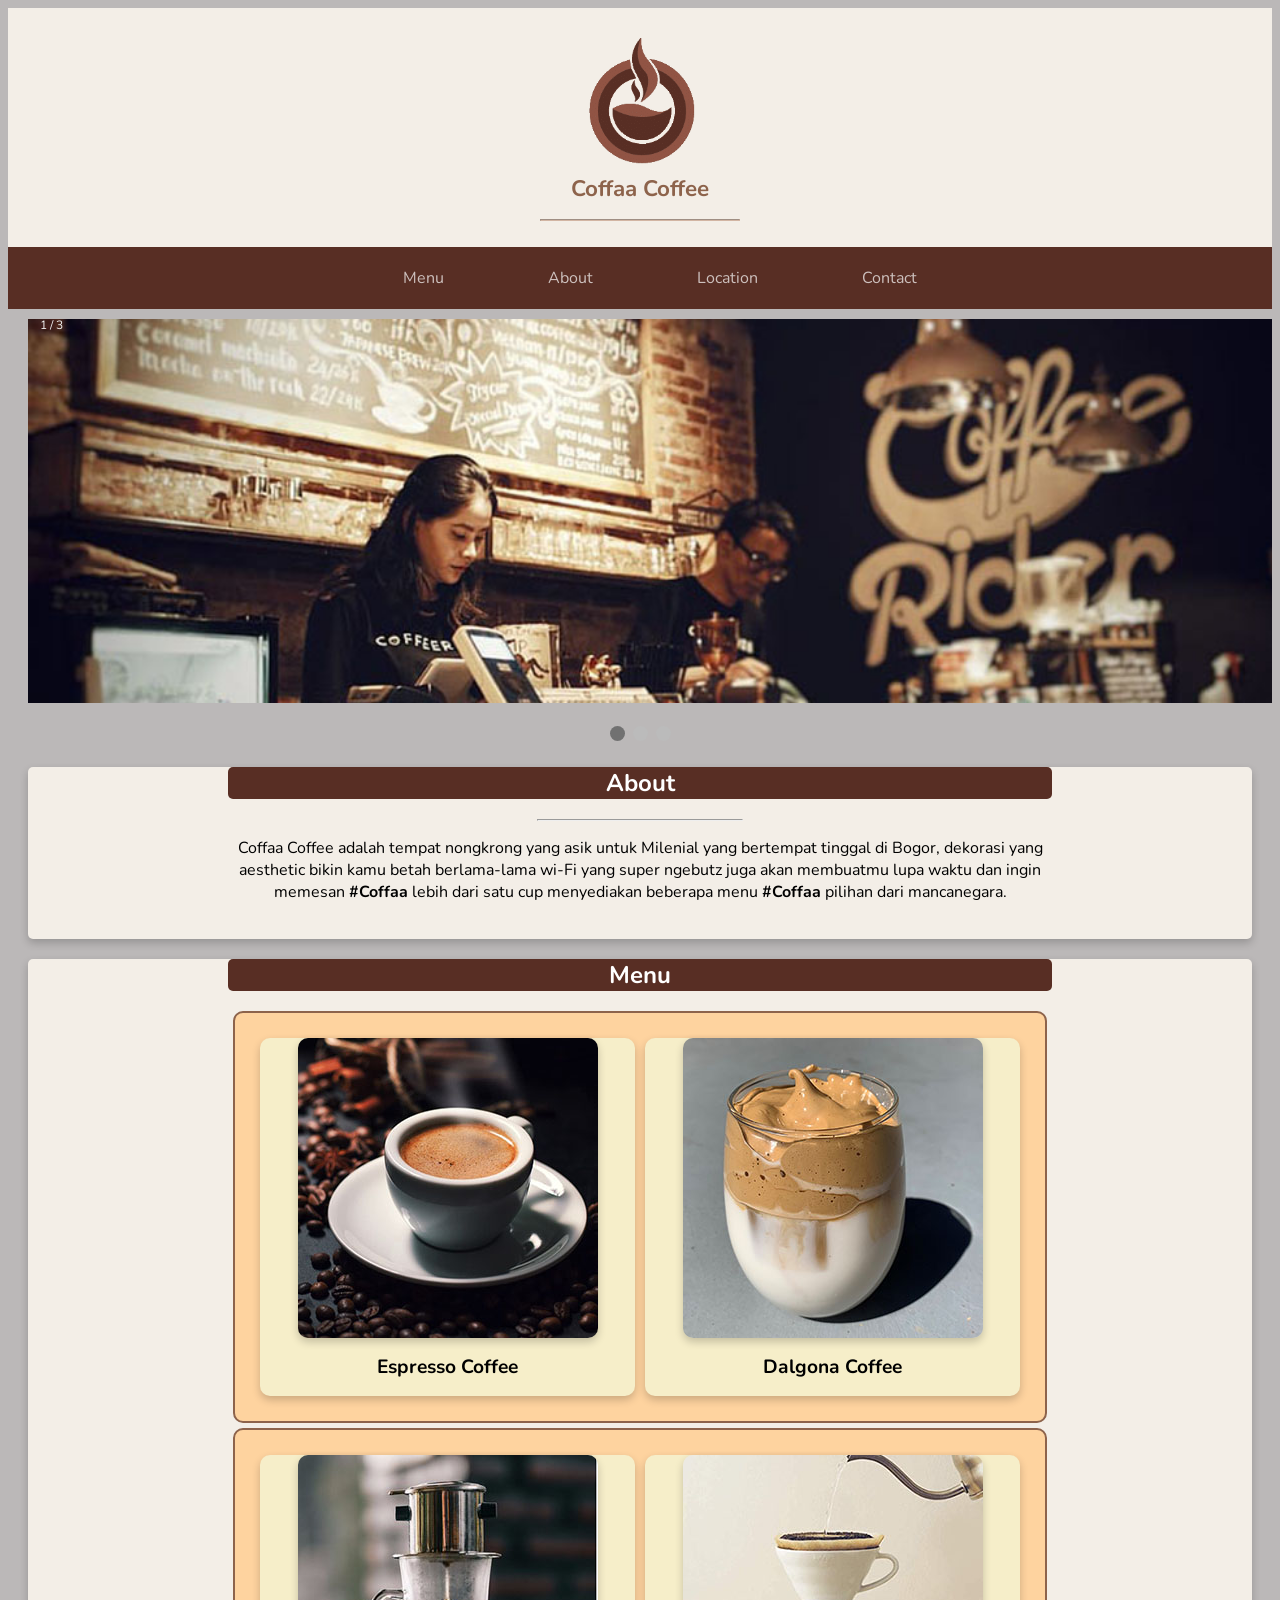
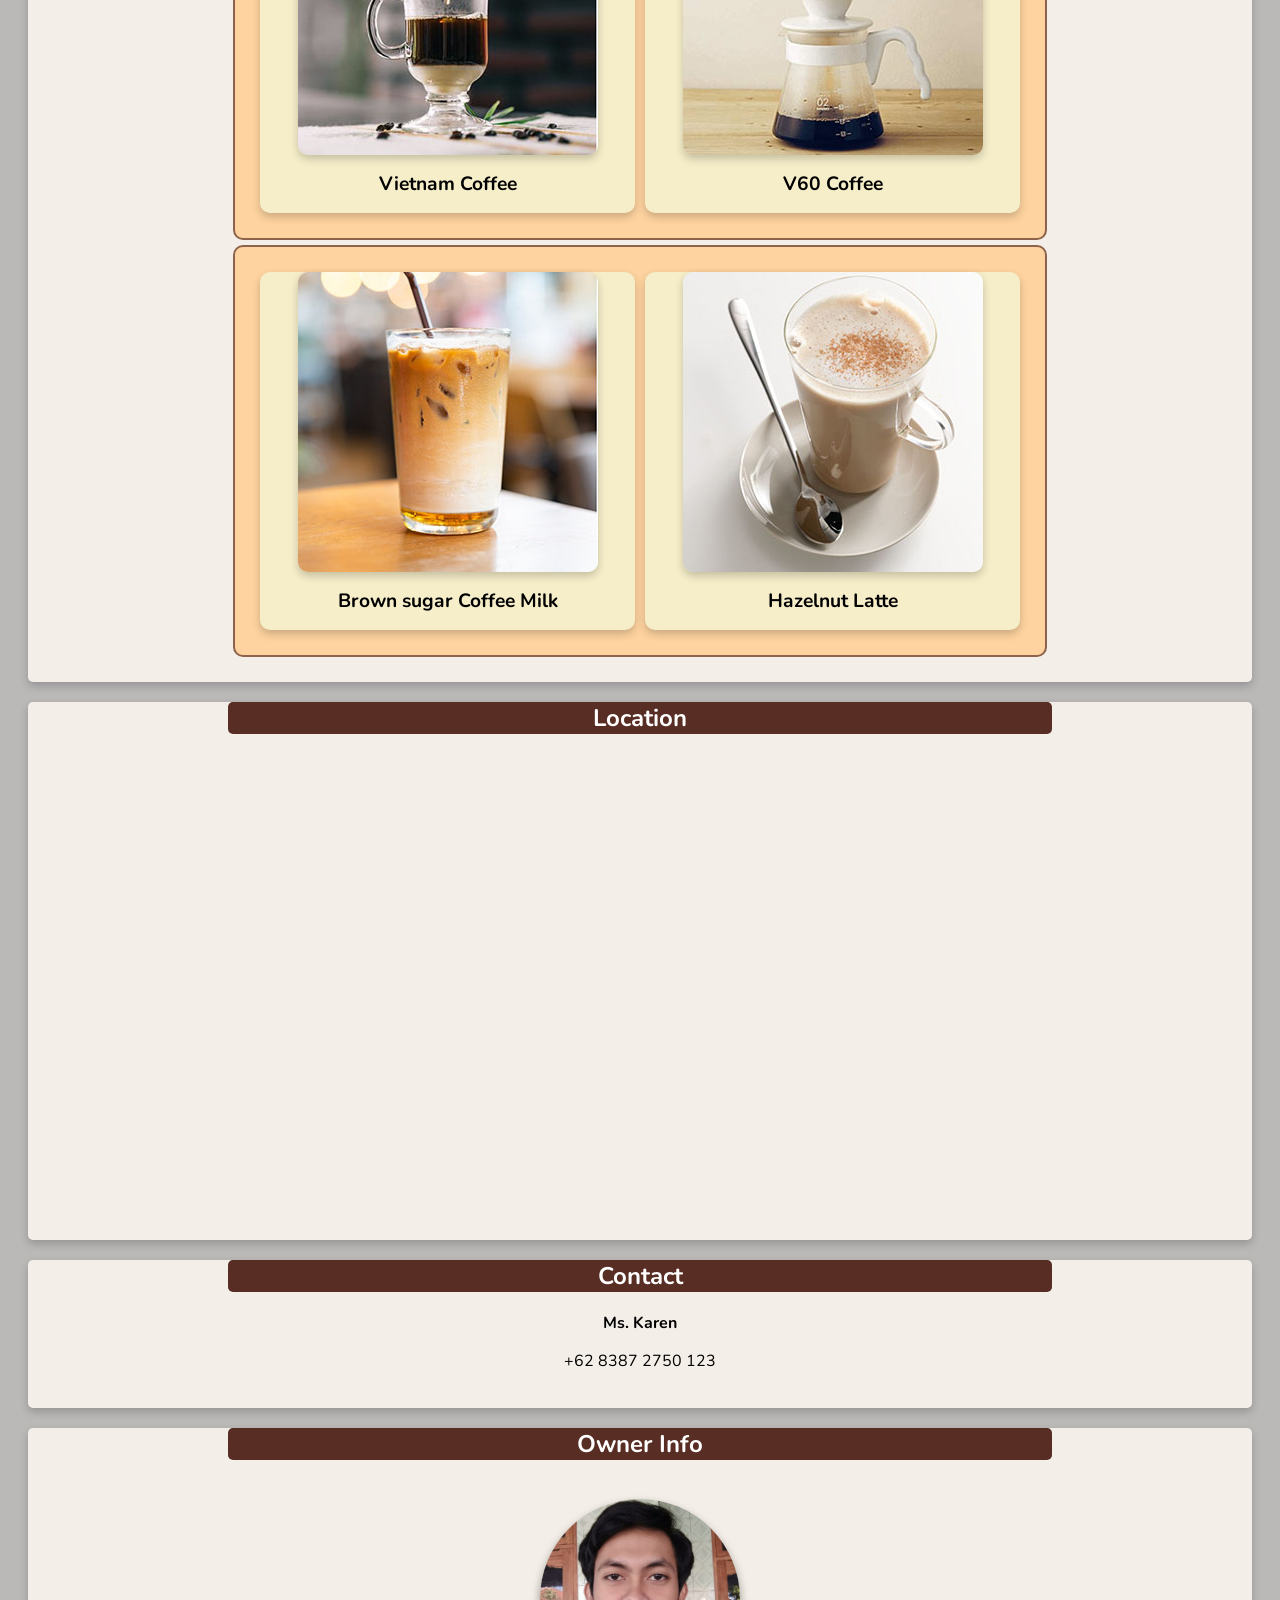
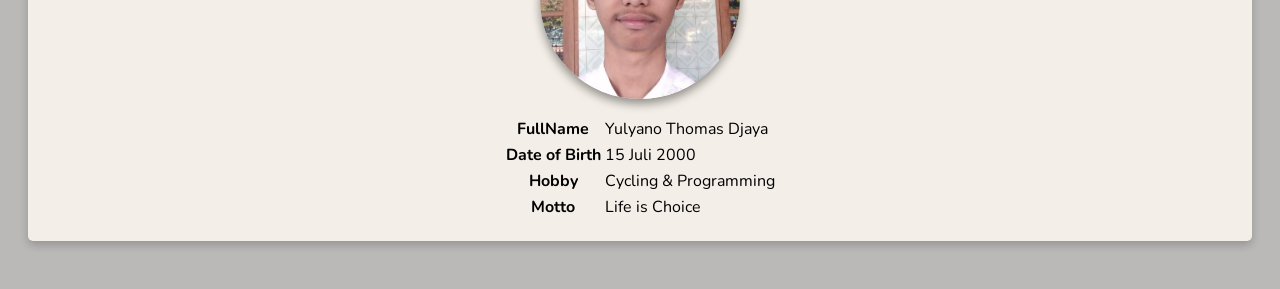
<file: index.html>
<html>
    <head>
        <link rel="stylesheet" href="style.css">
        
    </head>
    <body>
        
        <header>
            <div class="jumbotron">
                <img src="assets/logo1.png" alt="logo" >
                <h1>Coffaa Coffee</h1>
                <hr>
            </div>
            <nav>
                <ul>
                    <li><a href="#Menu">Menu</a></li>
                    <li><a href="#About">About</a></li>
                    <li><a href="#Location">Location</a></li>
                    <li><a href="#Contact">Contact</a></li>
                </ul>
            </nav>
        </header>
        
        <main>
            
            
            <div class="slideshow-container">

            <div class="mySlides fade">
            <div class="numbertext">1 / 3</div>
            <img src="assets/main-foto.jpg" id="slide">
            
            </div>

            <div class="mySlides fade">
            <div class="numbertext">2 / 3</div>
            <img src="assets/main-foto2.jpg" id="slide">
            
            </div>

            <div class="mySlides fade">
            <div class="numbertext">3 / 3</div>
            <img src="assets/main-foto3.jpg" id="slide">
            
            </div>

            </div>
            <br>

            <div style="text-align:center">
            <span class="dot"></span>
            <span class="dot"></span>
            <span class="dot"></span>
            </div>
    


            <div id="content">
            
                <article id="About" class="card">
                    <header>
                        <h2 class="Title">About</h2>
                        </header>
                    <hr>
                    <p> Coffaa Coffee adalah tempat nongkrong yang asik untuk Milenial yang bertempat tinggal di Bogor, dekorasi yang aesthetic bikin kamu betah berlama-lama wi-Fi yang super ngebutz juga akan membuatmu lupa waktu dan ingin memesan <b>#Coffaa</b> lebih dari satu cup
                        menyediakan beberapa menu <b>#Coffaa</b> pilihan dari mancanegara. </p>

                    
                </article>

                <article id="Menu" class="card">
                    <h2 class="Title">Menu</h2>
                    
                        <div class="flex-row">
                            <div class="box">
                                <img src="assets/espresso.jpg" alt="espresso" id="gambar">
                                <h1>Espresso Coffee</h1>
                                
                            </div>
                            <div class="box">
                                <img src="assets/dalgona-coffee.jpg" alt="dalgona" id="gambar">
                                <h1>Dalgona Coffee</h1>
                            </div>
                            
                        </div>
                        <div class="flex-row">
                            <div class="box">
                                <img src="assets/vietnam-coffee.jpg" alt="vietnam-coffee" id="gambar">
                                <h1>Vietnam Coffee</h1>
                            </div>
                            <div class="box">
                                <img src="assets/V60-coffee.jpg" alt="V60-coffee" id="gambar">
                                <h1>V60 Coffee</h1>
                            </div>
                        </div>
                        <div class="flex-row">
                            <div class="box">
                                <img src="assets/Brown sugar Coffee Milk.jpg" alt="brown sugar" id="gambar">
                                <h1>Brown sugar Coffee Milk</h1>
                            </div>
                            <div class="box">
                                <img src="assets/hazelnut-latte.jpg" alt="hazelnut-latte" id="gambar">
                                <h1>Hazelnut Latte</h1>
                            </div>
                        </div> 
                     
                       
                </article>
                
                <article id="Location" class="card">
                    <h2 class="Title">Location</h2>
                    <p>
                        <iframe src="https://www.google.com/maps/embed?pb=!1m18!1m12!1m3!1d3963.4558618581304!2d106.85557991397418!3d-6.590121866252608!2m3!1f0!2f0!3f0!3m2!1i1024!2i768!4f13.1!3m3!1m2!1s0x2e69c656cada6417%3A0x38082b81ccb461d4!2sJl.%20Gn.%20Krakatau%2C%20Cijayanti%2C%20Kec.%20Babakan%20Madang%2C%20Bogor%2C%20Jawa%20Barat%2016810!5e0!3m2!1sid!2sid!4v1597733291831!5m2!1sid!2sid" width="600" height="450" frameborder="0" style="border:0;" allowfullscreen="" aria-hidden="false" tabindex="0"></iframe>

                    </p>   
                    
                </article>
                
                <article id="Contact" class="card">
                    <h2 class="Title">Contact</h2>
                    <p><b>Ms. Karen</b></p>
                    <p>
                        +62 8387 2750 123
                    </p>   
                       
                </article>
                
            </div>

            <aside>
                <article class="profile card" >
                    <header>
                        <h2 class="Title">Owner Info</h2>
                       
                        <figure>
                            <img src="assets/profile.jpeg" alt="logo" >
                           
                        </figure>
                    </header>
                        <section>
                            
                            <table align="center">
                               <tr>
                                  <th>FullName</th>
                                  <td>Yulyano Thomas Djaya</td>
                               </tr>
                               <tr>
                                  <th>
                                    Date of Birth</th>
                                  <td>15 Juli 2000</td>
                               </tr>
                               <tr>
                                  <th>Hobby</th>
                                  <td>Cycling & Programming</td>
                               </tr>
                               <tr>
                                  <th>Motto</th>
                                  <td>Life is Choice</td>
                             
                            </table>
                        </section>
                </article>
                </aside>
            </aside>

        </main>

        <footer>

        </footer>
        <script src="javascript.js"></script>
    </body>
</html>
</file>
<file: style.css>
@import url('https://fonts.googleapis.com/css2?family=Nunito:wght@300;400;600;700&display=swap');

body {
font-family: 'Nunito', sans-serif;
background-color: #bbb8b8; 
background-image: url("https://static.vecteezy.com/system/resources/thumbnails/000/133/727/original/WoodBackground54342.jpg");

}

.jumbotron{
background-color: #f3eee7;
padding: 20px;
text-align: center;
font-size: 0.7em;
color: #8d634b;
font-weight: lighter;
}

.jumbotron img {
width: 150px;
margin-bottom: -20px;
}

.jumbotron hr{
width: 200px;
border-width: 1px;
border-color: #bd9076;
opacity: 0.6;
}

nav {
background-color: #582e24 ;
padding: 5px;
margin-bottom: 0px;
}

nav a {
font-size: 1em;
font-weight: 400;
text-decoration: none;
color: white;
opacity: 70%;
display: block;
padding: 15px 70px;
padding-right: 30px;
}

nav li :hover{
opacity: 100%;

}

nav li {
display: inline-block;
list-style-type: none;

}

nav ul {
text-align: center;
padding: 0;
margin: 0;
}

#About p {
   text-align: center;
   font-size: 1em;
   color: rgb(0, 0, 0);
 }


.card {
   box-shadow: 0 4px 8px 0 rgba(0, 0, 0, 0.2);
   border-radius: 5px;
   padding: 0px 200px 20px 200px;
   margin: 20px 0px;
   background-color:#f3eee7; ;
}

.card p {
text-align: center;
}

main {
padding: 20px;
overflow: auto;
}

.Title{
text-align: center;
color: white;
background-color: #582e24;
padding: 10px max ;
width: auto;
border-radius: 5px;
}

 article hr {
width: 25%;
border-width: 1px;
}

.profile img {
width: 200px;
margin-top:20px;
border-radius: 200px;
box-shadow: 0 5px 10px 0 rgba(0, 0, 0, 0.4);

}


.box img:hover {
   z-index: 1;
transform: scale(1.1);


}

article {
text-align: center;
}



table{
align-content: center;
}

.flex-column {
display: flex;
flex-direction: column;
width: 800px;
height: 300px;
padding: 20px;
margin: 0 auto;
border: 2px solid black;
border-radius: 10px;
background-color: #11C5C6;
}

.flex-row {
display: flex;
flex-direction: row;
flex-grow: 1;
padding: 20px;
margin: 5px;
background-color: #fed39f;
border: 2px solid #8d634b;
border-radius: 10px;
}

.box {
flex-grow: 1;
margin: 5px;
border-radius: 10px;
background-color: #f6eec9;
box-shadow: 0 4px 8px 0 rgba(0, 0, 0, 0.2);
transition: 0.4s;
font-size: 0.8em;
}
#gambar {
width: 300px;
box-shadow: 0 4px 8px 0 rgba(0, 0, 0, 0.2); 
border-radius: 10px ;
transition: 0.2s;
}

#slide {
padding : 10px 0px 0px 0px;
margin-top: 0px;
width: 1300px;
}


/* SLIDE SHOW */
* {box-sizing: border-box;}

.mySlides {display: none;}
img {vertical-align: middle;}

/* Slideshow container */
.slideshow-container {
max-width: 1300px;
position: relative;
margin: auto;
margin-top: -20px;
}

/* Caption text */
.text {
color: #f2f2f2;
font-size: 15px;
padding: 8px 12px;
position: absolute;
bottom: 8px;
width: 100%;
text-align: center;
}

/* Number text (1/3 etc) */
.numbertext {
color: #f2f2f2;
font-size: 12px;
padding: 8px 12px;
position: absolute;
top: 0;
}

/* The dots/bullets/indicators */
.dot {
height: 15px;
width: 15px;
margin: 0 2px;
background-color: #bbb;
border-radius: 50%;
display: inline-block;
transition: background-color 0.6s ease;
}

.active {
background-color: #717171;
}

/* Fading animation */
.fade {
-webkit-animation-name: fade;
-webkit-animation-duration: 1.5s;
animation-name: fade;
animation-duration: 1.5s;
}

@-webkit-keyframes fade {
from {opacity: .4}
to {opacity: 1}
}

@keyframes fade {
from {opacity: .4}
to {opacity: 1}
}

@media all and (min-width: 768px) and (max-width: 991px) {
   .card{
      padding : 0px 0px 0px 0px
   }
   #slide {
   width: 900px;
   }
   .slideshow-container {
   max-width: 900px;
   }
   } 

@media all and  (min-width: 480px) and (max-width: 767px){
   #slide {
      width: 600px;
   }
   .slideshow-container {
      max-width: 600px;
   }   
   .card{
      padding : 0px 0px 20px 0px;
   }
   nav {
      font-size: 1.3em;
      padding: 15px 20px;
   }
   }
</file>
